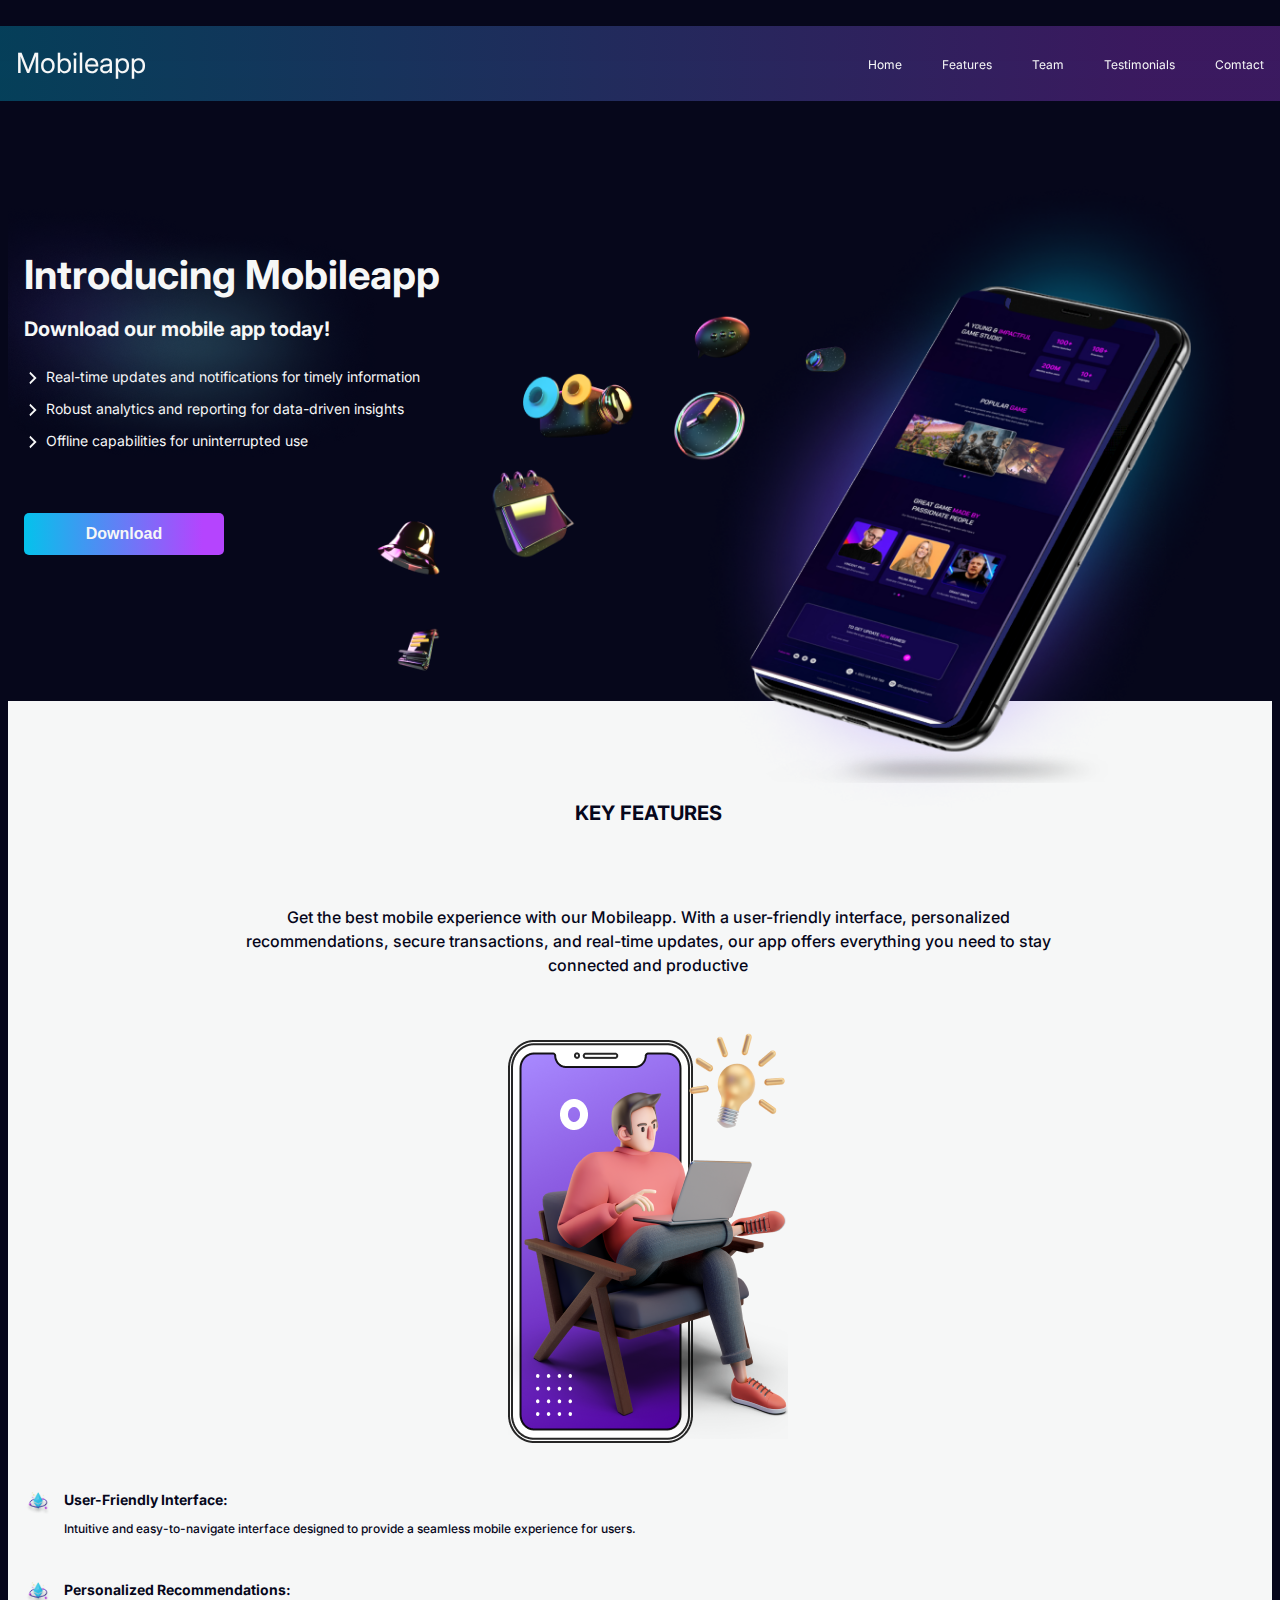
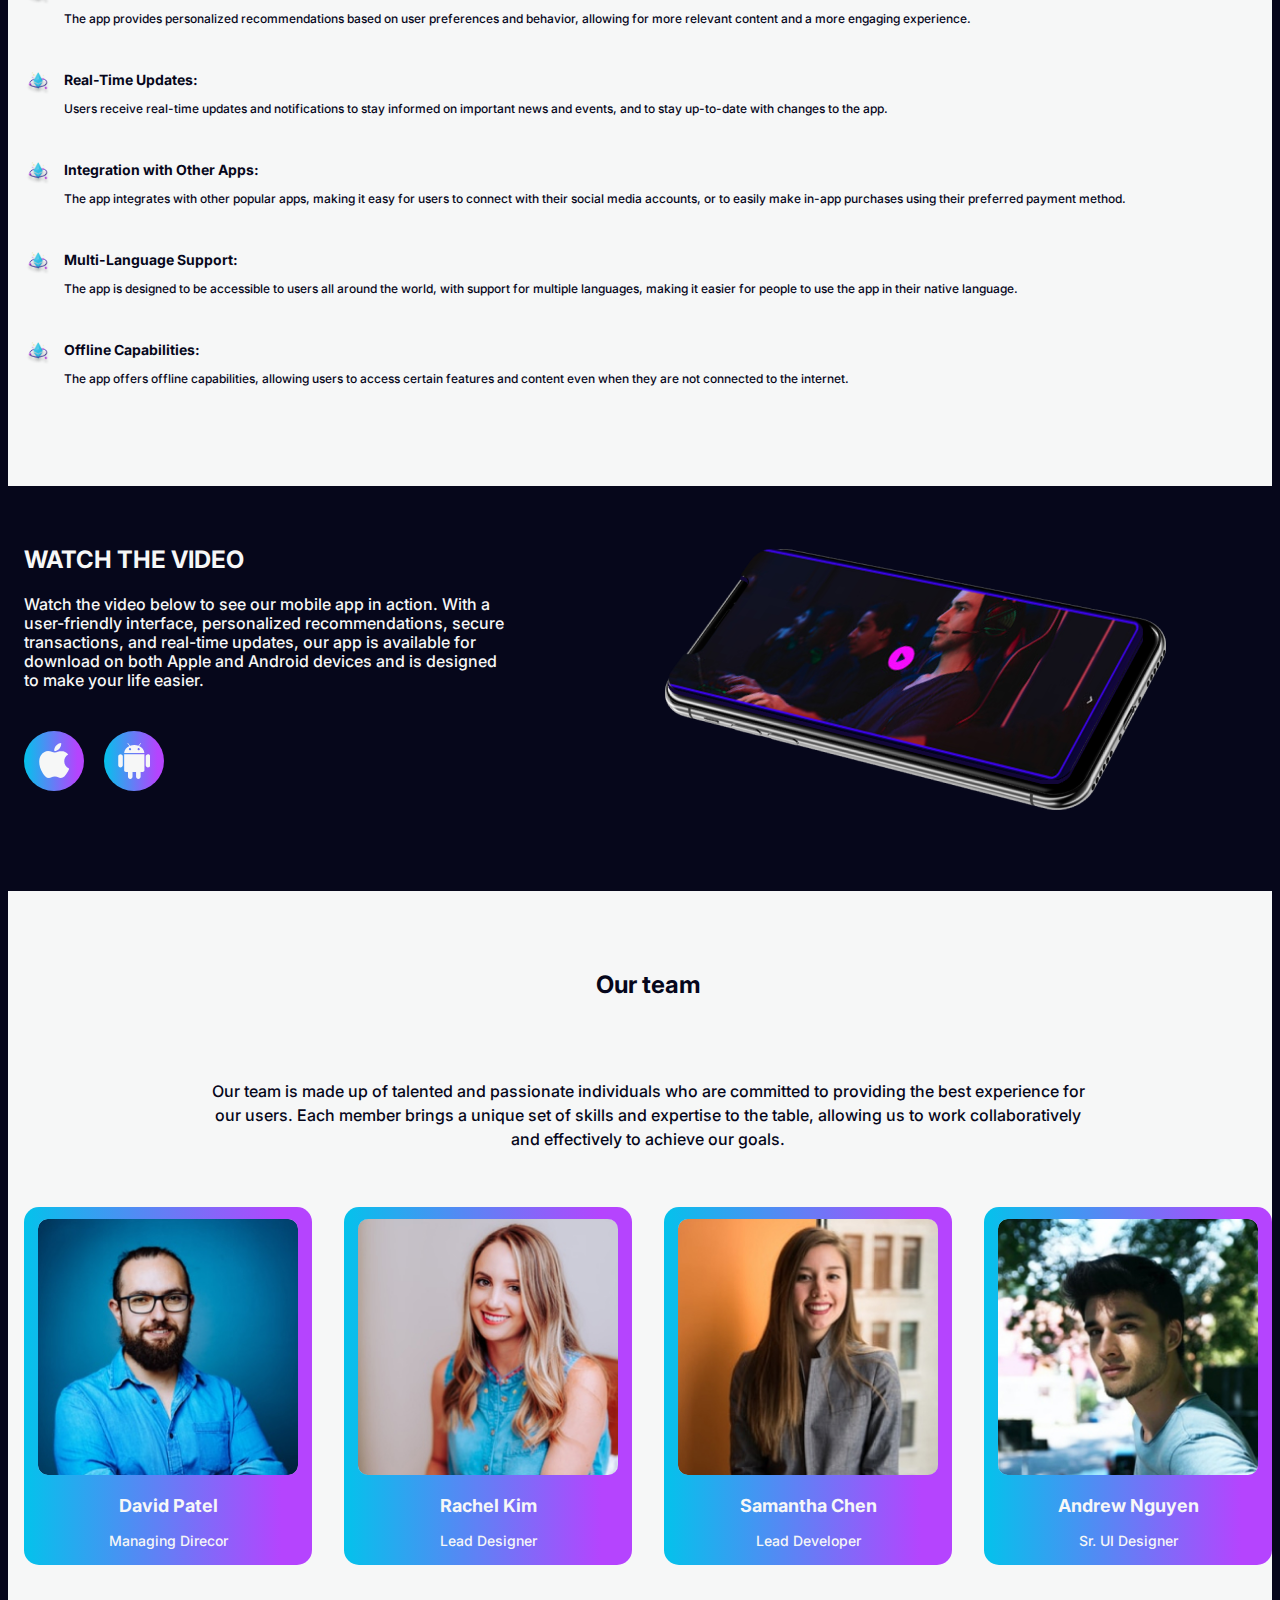
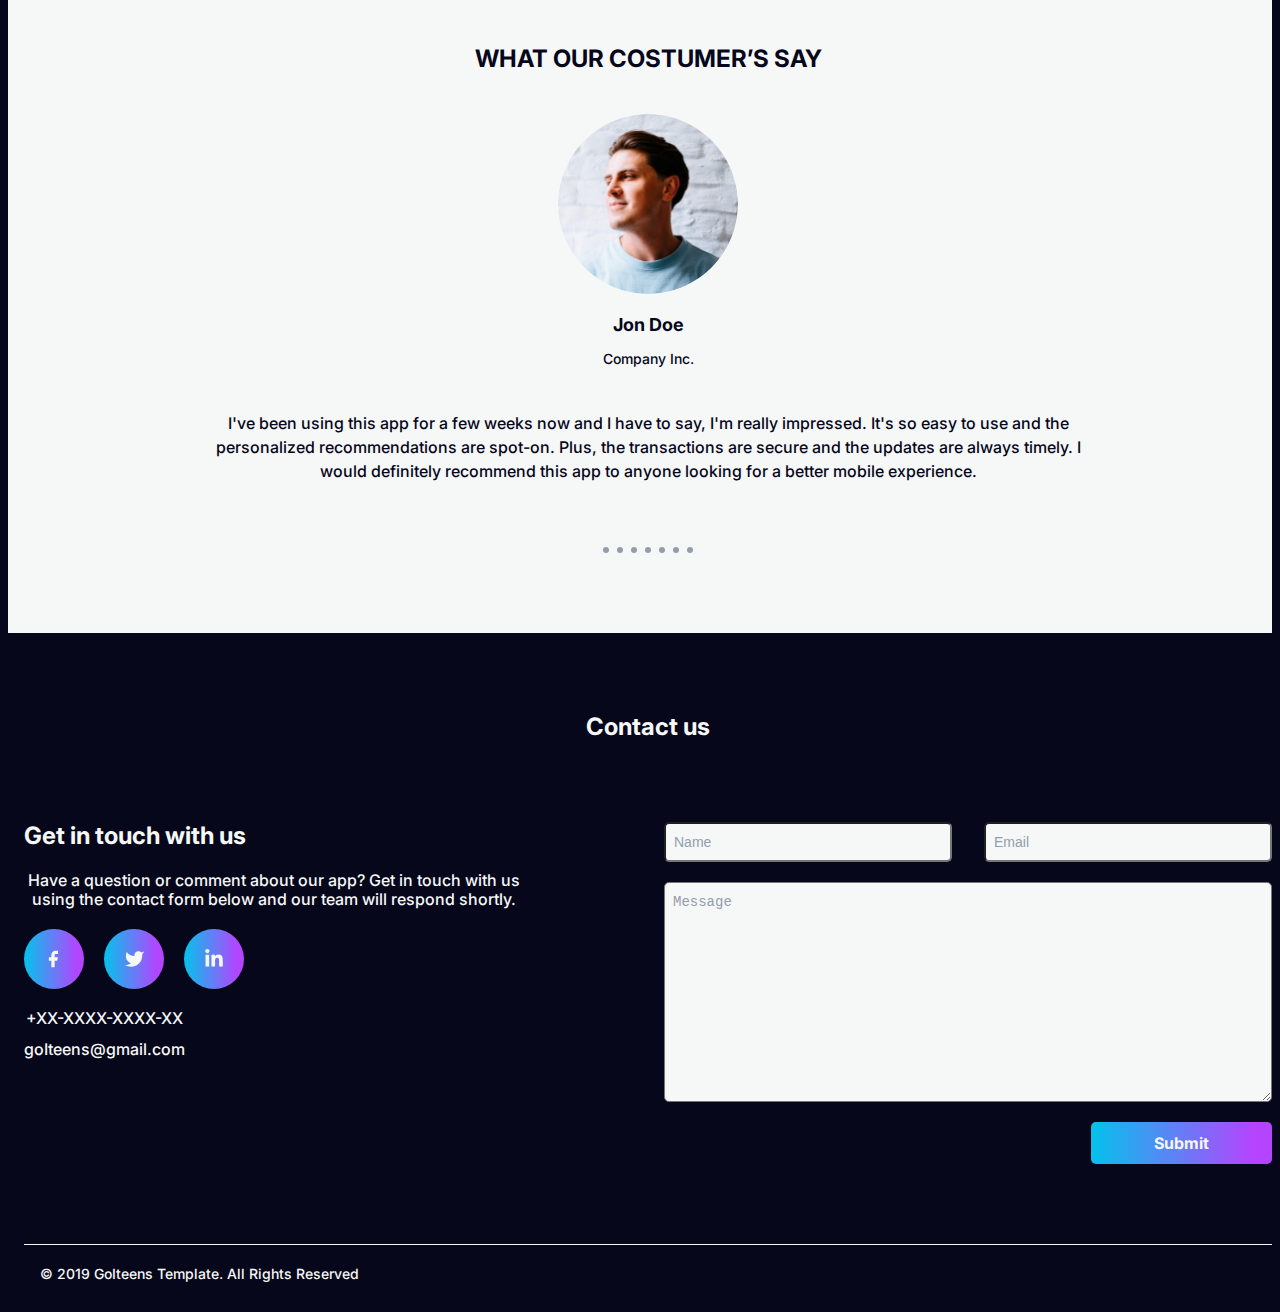
<file: index.html>
<!DOCTYPE html>
<html lang="en">
  <head>
    <meta charset="UTF-8" />
    <meta name="viewport" content="width=device-width, initial-scale=1.0" />
    <link
      rel="stylesheet"
      href="https://cdnjs.cloudflare.com/ajax/libs/modern-normalize/2.0.0/modern-normalize.min.css"
      integrity="sha512-4xo8blKMVCiXpTaLzQSLSw3KFOVPWhm/TRtuPVc4WG6kUgjH6J03IBuG7JZPkcWMxJ5huwaBpOpnwYElP/m6wg=="
      crossorigin="anonymous"
      referrerpolicy="no-referrer"
    />
    <link rel="preconnect" href="https://fonts.googleapis.com" />
    <link rel="preconnect" href="https://fonts.gstatic.com" crossorigin />
    <link
      href="https://fonts.googleapis.com/css2?family=Inter:wght@400;500;700&display=swap"
      rel="stylesheet"
    />
    <link rel="stylesheet" href="./css/styles.css" />
    <title>Mobileapp</title>
    <link rel="icon" type="image/x-icon" href="./img/svg/phone.svg" />
  </head>
  <body>
    <!-- HEADER -->
    <header class="header">
      <div class="header-container container">
        <nav class="header-nav">
          <a class="main-logo" href="./index.html">Mobileapp</a>
          <button class="menu-button" type="button">
            <span></span>
          </button>
          <ul class="header-list-url">
            <li class="list-url-item">
              <a class="list-url" href="./index.html#hero">Home</a>
            </li>
            <li class="list-url-item">
              <a class="list-url" href="./index.html#futures">Features</a>
            </li>
            <li class="list-url-item">
              <a class="list-url" href="./index.html#team">Team</a>
            </li>
            <li class="list-url-item">
              <a class="list-url" href="./index.html#testimonials">Testimonials</a>
            </li>
            <li class="list-url-item">
              <a class="list-url" href="./index.html#footer">Comtact</a>
            </li>
          </ul>
        </nav>
      </div>
    </header>
    <!-- HEADER -->
    <main>
      <!-- HERO -->
      <section class="hero" id="hero">
        <div class="hero-container container">
          <h1 class="hero-header">Introducing Mobileapp</h1>
          <p class="hero-par">Download our mobile app today!</p>
          <ul class="hero-list">
            <li class="hero-list-item">
              <svg class="hero-list-svg" width="18" height="18">
                <use href="./img/svg/symbols.svg#icon-arrow-right"></use>
              </svg>
              <p class="hero-list-par">
                Real-time updates and notifications for timely information
              </p>
            </li>
            <li class="hero-list-item">
              <svg class="hero-list-svg" width="18" height="18">
                <use href="./img/svg/symbols.svg#icon-arrow-right"></use>
              </svg>
              <p class="hero-list-par">Robust analytics and reporting for data-driven insights</p>
            </li>
            <li class="hero-list-item">
              <svg class="hero-list-svg" width="18" height="18">
                <use href="./img/svg/symbols.svg#icon-arrow-right"></use>
              </svg>
              <p class="hero-list-par">Offline capabilities for uninterrupted use</p>
            </li>
          </ul>
          <button class="download-button" type="button">Download</button>
          <picture class="hero-main-picture">
            <source
              media="(min-width: 1280px)"
              srcset="
                ./img/desktop/iphone-x.png    1x,
                ./img/desktop/iphone-x@2x.png 2x,
                ./img/desktop/iphone-x@3x.png 3x
              "
              type="image/png"
            />
            <source
              media="(min-width: 768px)"
              srcset="
                ./img/tablet/iphone-x.png    1x,
                ./img/tablet/iphone-x@2x.png 2x,
                ./img/tablet/iphone-x@3x.png 3x
              "
              type="image/png"
            />
            <source
              media="(max-width: 768px)"
              srcset="./img/iphone-x.png 1x, ./img/iphone-x@2x.png 2x, ./img/iphone-x@3x.png 3x"
              type="image/png"
            />
            <img src="./img/iphone-x.png" alt="IPhone X" loading="lazy" />
          </picture>
        </div>
      </section>
      <!-- HERO -->
      <!-- FUTURES -->
      <section class="sec-futures" id="futures">
        <div class="container">
          <h2 class="header-futures">Key features</h2>
          <p class="main-paragaph-features">
            Get the best mobile experience with our Mobileapp. With a user-friendly interface,
            personalized recommendations, secure transactions, and real-time updates, our app offers
            everything you need to stay connected and productive
          </p>
          <picture>
            <img
              class="pic-mobile-fuatures"
              src="./img/mobile.png"
              alt="picture mobile"
              width="280"
              loading="lazy"
            />
          </picture>
          <ul class="list-fuatures">
            <li class="fuatures-item">
              <picture class="nft-img">
                <source
                  srcset="./img/nft.png 1x, ./img/nft@2x.png 2x, ./img/nft@3x.png 3x"
                  type="image/png"
                />
                <img src="./img/nft.png" alt="nft" width="28" loading="lazy" />
              </picture>
              <div>
                <h3 class="header-fuature">User-Friendly Interface:</h3>
                <p class="fuature-detail">
                  Intuitive and easy-to-navigate interface designed to provide a seamless mobile
                  experience for users.
                </p>
              </div>
            </li>
            <li class="fuatures-item">
              <picture class="nft-img">
                <source
                  srcset="./img/nft.png 1x, ./img/nft@2x.png 2x, ./img/nft@3x.png 3x"
                  type="image/png"
                />
                <img src="./img/nft.png" alt="nft" width="28" loading="lazy" />
              </picture>
              <div>
                <h3 class="header-fuature">Personalized Recommendations:</h3>
                <p class="fuature-detail">
                  The app provides personalized recommendations based on user preferences and
                  behavior, allowing for more relevant content and a more engaging experience.
                </p>
              </div>
            </li>
            <li class="fuatures-item">
              <picture class="nft-img">
                <source
                  srcset="./img/nft.png 1x, ./img/nft@2x.png 2x, ./img/nft@3x.png 3x"
                  type="image/png"
                />
                <img src="./img/nft.png" alt="nft" width="28" loading="lazy" />
              </picture>
              <div>
                <h3 class="header-fuature">Real-Time Updates:</h3>
                <p class="fuature-detail">
                  Users receive real-time updates and notifications to stay informed on important
                  news and events, and to stay up-to-date with changes to the app.
                </p>
              </div>
            </li>
            <li class="fuatures-item">
              <picture class="nft-img">
                <source
                  srcset="./img/nft.png 1x, ./img/nft@2x.png 2x, ./img/nft@3x.png 3x"
                  type="image/png"
                />
                <img src="./img/nft.png" alt="nft" width="28" loading="lazy" />
              </picture>
              <div>
                <h3 class="header-fuature">Integration with Other Apps:</h3>
                <p class="fuature-detail">
                  The app integrates with other popular apps, making it easy for users to connect
                  with their social media accounts, or to easily make in-app purchases using their
                  preferred payment method.
                </p>
              </div>
            </li>
            <li class="fuatures-item">
              <picture class="nft-img">
                <source
                  srcset="./img/nft.png 1x, ./img/nft@2x.png 2x, ./img/nft@3x.png 3x"
                  type="image/png"
                />
                <img src="./img/nft.png" alt="nft" width="28" loading="lazy" />
              </picture>
              <div>
                <h3 class="header-fuature">Multi-Language Support:</h3>
                <p class="fuature-detail">
                  The app is designed to be accessible to users all around the world, with support
                  for multiple languages, making it easier for people to use the app in their native
                  language.
                </p>
              </div>
            </li>
            <li class="fuatures-item">
              <picture class="nft-img">
                <source
                  srcset="./img/nft.png 1x, ./img/nft@2x.png 2x, ./img/nft@3x.png 3x"
                  type="image/png"
                />
                <img src="./img/nft.png" alt="nft" width="28" loading="lazy" />
              </picture>
              <div>
                <h3 class="header-fuature">Offline Capabilities:</h3>
                <p class="fuature-detail">
                  The app offers offline capabilities, allowing users to access certain features and
                  content even when they are not connected to the internet.
                </p>
              </div>
            </li>
          </ul>
        </div>
      </section>
      <!-- FUTURES -->
      <!-- VIDEO -->
      <section class="sec-video" id="video">
        <div class="video-container container">
          <div class="video-text-content">
            <h2 class="header-video">Watch the video</h2>
            <p class="main-paragraph-video">
              Watch the video below to see our mobile app in action. With a user-friendly interface,
              personalized recommendations, secure transactions, and real-time updates, our app is
              available for download on both Apple and Android devices and is designed to make your
              life easier.
            </p>
            <ul class="social-list-icons">
              <li class="social-list-item">
                <a
                  class="social-url"
                  target="_blank"
                  href="https://apps.apple.com/ua/app/apple-store/id375380948?l=ua"
                >
                  <svg class="social-icon" width="30" height="35">
                    <use href="./img/svg/symbols.svg#icon-appple"></use>
                  </svg>
                </a>
              </li>
              <li class="social-list-item">
                <a
                  class="social-url"
                  target="_blank"
                  href="https://play.google.com/store/apps/details?id=com.google.android.gms&pcampaignid=web_share"
                >
                  <svg class="social-icon" width="32" height="36">
                    <use href="./img/svg/symbols.svg#icon-android"></use>
                  </svg>
                </a>
              </li>
            </ul>
          </div>
          <picture class="video-main-picture">
            <source
              media="(min-width: 1280px)"
              srcset="
                ./img/desktop/iphone-d.png    1x,
                ./img/desktop/iphone-d@2x.png 2x,
                ./img/desktop/iphone-d@3x.png 3x
              "
              type="image/png"
            />
            <source
              media="(min-width: 768px)"
              srcset="
                ./img/tablet/iphone-t.png    1x,
                ./img/tablet/iphone-t@2x.png 2x,
                ./img/tablet/iphone-t@3x.png 3x
              "
              type="image/png"
            />
            <source
              media="(max-width: 767px)"
              srcset="./img/iphone.png 1x, ./img/iphone@2x.png 2x, ./img/iphone@3x.png 3x"
              type="image/png"
            />
            <img src="./img/iphone.png" alt="IPhone X" loading="lazy" />
          </picture>
        </div>
      </section>
      <!-- VIDEO -->
      <!-- TEAM -->
      <section class="sec-team" id="team">
        <div class="container">
          <h2 class="header-team">Our team</h2>
          <p class="team-main-paragraph">
            Our team is made up of talented and passionate individuals who are committed to
            providing the best experience for our users. Each member brings a unique set of skills
            and expertise to the table, allowing us to work collaboratively and effectively to
            achieve our goals.
          </p>
          <ul class="team-list">
            <li class="team-list-item">
              <picture>
                <source
                  media="(min-width: 1280px)"
                  srcset="
                    ./img/desktop/david-patel.jpg    1x,
                    ./img/desktop/david-patel@2x.jpg 2x,
                    ./img/desktop/david-patel@3x.jpg 3x
                  "
                  type="image/jpg"
                />
                <source
                  media="(min-width: 768px)"
                  srcset="
                    ./img/tablet/david-patel.jpg    1x,
                    ./img/tablet/david-patel@2x.jpg 2x,
                    ./img/tablet/david-patel@3x.jpg 3x
                  "
                  type="image/jpg"
                />
                <source
                  media="(max-width: 767px)"
                  srcset="
                    ./img/david-patel.jpg    1x,
                    ./img/david-patel@2x.jpg 2x,
                    ./img/david-patel@3x.jpg 3x
                  "
                  type="image/jpg"
                />
                <img
                  class="team-item-picture"
                  src="./img/david-patel.jpg"
                  alt="David Patel"
                  loading="lazy"
                />
              </picture>
              <h3 class="name-team-person">David Patel</h3>
              <p class="profession-person">Managing Direcor</p>
            </li>
            <li class="team-list-item">
              <picture>
                <source
                  media="(min-width: 1280px)"
                  srcset="
                    ./img/desktop/rachel-kim.jpg    1x,
                    ./img/desktop/rachel-kim@2x.jpg 2x,
                    ./img/desktop/rachel-kim@3x.jpg 3x
                  "
                  type="image/jpg"
                />
                <source
                  media="(min-width: 768px)"
                  srcset="
                    ./img/tablet/rachel-kim.jpg    1x,
                    ./img/tablet/rachel-kim@2x.jpg 2x,
                    ./img/tablet/rachel-kim@3x.jpg 3x
                  "
                  type="image/jpg"
                />
                <source
                  media="(max-width: 767px)"
                  srcset="
                    ./img/rachel-kim.jpg    1x,
                    ./img/rachel-kim@2x.jpg 2x,
                    ./img/rachel-kim@3x.jpg 3x
                  "
                  type="image/jpg"
                />
                <img
                  class="team-item-picture"
                  src="./img/rachel-kim.jpg"
                  alt="Rachel Kim"
                  loading="lazy"
                />
              </picture>
              <h3 class="name-team-person">Rachel Kim</h3>
              <p class="profession-person">Lead Designer</p>
            </li>
            <li class="team-list-item">
              <picture>
                <source
                  media="(min-width: 1280px)"
                  srcset="
                    ./img/desktop/samantha-chen.jpg    1x,
                    ./img/desktop/samantha-chen@2x.jpg 2x,
                    ./img/desktop/samantha-chen@3x.jpg 3x
                  "
                  type="image/jpg"
                />
                <source
                  media="(min-width: 768px)"
                  srcset="
                    ./img/tablet/samantha-chen.jpg    1x,
                    ./img/tablet/samantha-chen@2x.jpg 2x,
                    ./img/tablet/samantha-chen@3x.jpg 3x
                  "
                  type="image/jpg"
                />
                <source
                  media="(max-width: 767px)"
                  srcset="
                    ./img/samantha-chen.jpg    1x,
                    ./img/samantha-chen@2x.jpg 2x,
                    ./img/samantha-chen@3x.jpg 3x
                  "
                  type="image/jpg"
                />
                <img
                  class="team-item-picture"
                  src="./img/samantha-chen.jpg"
                  alt="Samantha Chen"
                  loading="lazy"
                />
              </picture>
              <h3 class="name-team-person">Samantha Chen</h3>
              <p class="profession-person">Lead Developer</p>
            </li>
            <li class="team-list-item">
              <picture>
                <source
                  media="(min-width: 1280px)"
                  srcset="
                    ./img/desktop/andrew-nguyen.jpg    1x,
                    ./img/desktop/andrew-nguyen@2x.jpg 2x,
                    ./img/desktop/andrew-nguyen@3x.jpg 3x
                  "
                  type="image/jpg"
                />
                <source
                  media="(min-width: 768px)"
                  srcset="
                    ./img/tablet/andrew-nguyen.jpg    1x,
                    ./img/tablet/andrew-nguyen@2x.jpg 2x,
                    ./img/tablet/andrew-nguyen@3x.jpg 3x
                  "
                  type="image/jpg"
                />
                <source
                  media="(max-width: 767px)"
                  srcset="
                    ./img/andrew-nguyen.jpg    1x,
                    ./img/andrew-nguyen@2x.jpg 2x,
                    ./img/andrew-nguyen@3x.jpg 3x
                  "
                  type="image/jpg"
                />
                <img
                  class="team-item-picture"
                  src="./img/andrew-nguyen.jpg"
                  alt="Andrew Nguyen"
                  loading="lazy"
                />
              </picture>
              <h3 class="name-team-person">Andrew Nguyen</h3>
              <p class="profession-person">Sr. UI Designer</p>
            </li>
          </ul>
        </div>
      </section>
      <!-- TEAM -->
      <!-- TESTIMONIALS -->
      <section class="sec-testimonials" id="testimonials">
        <div class="testimonials-container container">
          <h2 class="main-testimonials-header">What our costumer’s say</h2>
          <picture>
            <source
              srcset="./img/jon-doe.png 1x, ./img/jon-doe@2x.png 2x, ./img/jon-doe@3x.png 3x"
              type="image/png"
            />
            <img class="avatar-customer" src="./img/jon-doe.png" alt="Jon Doe" loading="lazy" />
          </picture>
          <h3 class="name-customer">Jon Doe</h3>
          <p class="descr-customer">Company Inc.</p>
          <p class="comment-customer">
            I've been using this app for a few weeks now and I have to say, I'm really impressed.
            It's so easy to use and the personalized recommendations are spot-on. Plus, the
            transactions are secure and the updates are always timely. I would definitely recommend
            this app to anyone looking for a better mobile experience.
          </p>
          <ul class="slider">
            <li class="slider-item">
              <button class="slider-item-buuton" type="button"></button>
            </li>
            <li class="slider-item">
              <button class="slider-item-buuton" type="button"></button>
            </li>
            <li class="slider-item">
              <button class="slider-item-buuton" type="button"></button>
            </li>
            <li class="slider-item">
              <button class="slider-item-buuton" type="button"></button>
            </li>
            <li class="slider-item">
              <button class="slider-item-buuton" type="button"></button>
            </li>
            <li class="slider-item">
              <button class="slider-item-buuton" type="button"></button>
            </li>
            <li class="slider-item">
              <button class="slider-item-buuton" type="button"></button>
            </li>
          </ul>
        </div>
      </section>
      <!-- TESTIMONIALS -->
    </main>
    <!-- FOOTER -->
    <footrer class="footer" id="footer">
      <div class="footer-container container">
        <h2 class="footer-form-header">Contact us</h2>
        <div class="footer-content-container">
          <form class="footer-form-contact">
            <div class="form-input-container">
              <input
                class="footer-form-input footer-form-items-text"
                type="text"
                placeholder="Name"
              />
              <input
                class="footer-form-input footer-form-items-text"
                type="email"
                placeholder="Email"
              />
            </div>
            <textarea
              class="footer-form-text footer-form-items-text"
              name=""
              id=""
              placeholder="Message"
            ></textarea>
            <button class="button-footer-form" type="submit">Submit</button>
          </form>
          <div class="footer-text-part">
            <h2 class="footer-header">Get in touch with us</h2>
            <p class="footer-paragraph">
              Have a question or comment about our app? Get in touch with us using the contact form
              below and our team will respond shortly.
            </p>
            <ul class="social-list-icons">
              <li class="social-list-item">
                <a class="social-url" href="">
                  <svg class="social-icon" width="20" height="20">
                    <use href="./img/svg/symbols.svg#icon-facebook"></use>
                  </svg>
                </a>
              </li>
              <li class="social-list-item">
                <a class="social-url" href="">
                  <svg class="social-icon" width="20" height="20">
                    <use href="./img/svg/symbols.svg#icon-twitter"></use>
                  </svg>
                </a>
              </li>
              <li class="social-list-item">
                <a class="social-url" href="">
                  <svg class="social-icon" width="20" height="20">
                    <use href="./img/svg/symbols.svg#icon-linkedin"></use>
                  </svg>
                </a>
              </li>
            </ul>
            <address class="footer-addr">
              <a class="footer-addr-item" href="tel:+XXXXXXXXXXXX">+XX-XXXX-XXXX-XX</a>
              <a class="footer-addr-item" href="mailto:goIteens@gmail.com">goIteens@gmail.com</a>
            </address>
          </div>
        </div>
        <div class="footer-copyright-part">
          <p class="footer-copyright">© 2019 GoIteens Template. All Rights Reserved</p>
        </div>
      </div>
    </footrer>
    <script type="module" src="./js/script.js"></script>
    <!-- FOOTER -->
  </body>
</html>
</file>
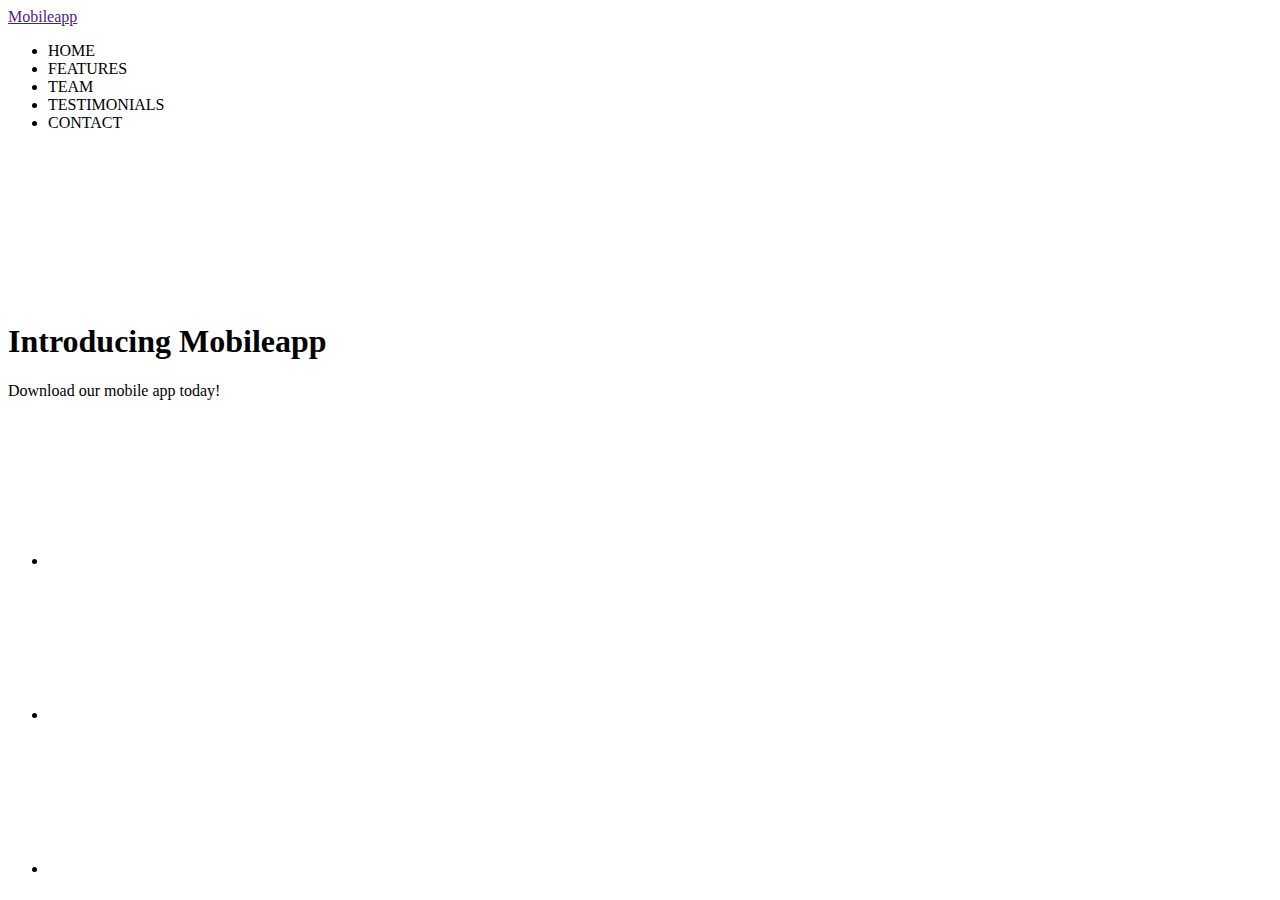
<file: insdex.html>
<!DOCTYPE html>
<html lang="en">
<head>
    <meta charset="UTF-8">
    <meta name="viewport" content="width=device-width, initial-scale=1.0">
    <title>Document</title>
</head>
<body>
    <header class="header">
        <nav>
            <a href="">Mobileapp</a>
            <ul>
                <li>HOME</li>
                <li>FEATURES</li>
                <li>TEAM</li>
                <li>TESTIMONIALS</li>
                <li>CONTACT</li>
            </ul>
        </nav>
        <div>
            <svg>
                <use>

                </use>
            </svg>
        </div>
    </header>
    <main class="main">
        <section class="hero">
            <h1>Introducing Mobileapp</h1>
            <p>Download our mobile app today!</p>
            <ul>
                <li>
                    <svg>
                        <use></use>
                    </svg>
                </li>
                <li>
                    <svg>
                        <use></use>
                    </svg>
                </li>
                <li>
                    <svg>
                        <use></use>
                    </svg>
                </li>
            </ul>
        </section>
    </main>
    <footrer class="footer">
        
    </footrer>
</body>
</html>
</file>
<file: css/styles.css>
:root {
  font-family: 'Inter', sans-serif;
  font-weight: 500;
  line-height: 1.2;
  --main-white-color: #f6f7f7;
  --main-black-color: #06071b;
  --gradient-elements: linear-gradient(90deg, #00c5eb -1.97%, #b544fe 89.43%);
  --main-dur-func-transition: 800ms cubic-bezier(0.4, 0, 0.2, 1);
  --main-dur-more-func-transition: 1s cubic-bezier(0.4, 0, 0.2, 1);

  background-color: var(--main-black-color);
  color: var(--main-white-color);
  scroll-behavior: smooth;
}

@media screen and (prefer-color-scheme: dark) {
  :root {
    --main-white-color: #06071b;
    --main-black-color: #f6f7f7;
  }
}

*,
*::after,
*::before {
  box-sizing: border-box;
}

h1,
h2,
h3,
h4,
h5,
h6,
p,
ul,
ol {
  margin: 0;
}

ul,
ol {
  padding-left: 0;
  list-style: none;
}

a {
  text-decoration: none;
}

img {
  display: block;
  max-width: 100%;
  height: auto;
}

address {
  font-style: normal;
}

button {
  cursor: pointer;
}

.container {
  padding: 0 20px;
  min-width: 320px;
  max-width: 480px;
}

.visually-hidden {
  position: absolute;
  width: 1px;
  height: 1px;
  margin: -1px;
  border: 0;
  padding: 0;

  white-space: nowrap;
  clip-path: inset(100%);
  clip: rect(0 0 0 0);
  overflow: hidden;
}

/* ==== HEADER ====*/
main {
  position: relative;
}

.header {
  position: absolute;
  top: 26px;
  left: 0;
  right: 0;
  z-index: 999;
}

.header::before {
  content: '';
  position: absolute;
  top: 0;
  left: 0;
  width: 100%;
  height: 100%;
  background-image: linear-gradient(
    90deg,
    rgba(0, 197, 235, 0.3) -1.97%,
    rgba(181, 68, 254, 0.3) 89.43%
  );
  opacity: 1;
  transition: opacity var(--main-dur-more-func-transition);
  z-index: -1;
}

.header.is-hidden::before {
  opacity: 0;
}

.header-container {
  background-color: transparent;
  transition: background-color var(--main-dur-func-transition),
    height var(--main-dur-func-transition), box-shadow var(--main-dur-func-transition);
}

.main-logo {
  font-size: 28px;
  font-weight: 400;
  padding: 14px 0;
  color: var(--main-white-color);
}

.menu-button {
  width: 33px;
  height: 33px;
  display: block;
  background-color: transparent;
  border: none;
  padding: 9px 4px;
}

.menu-button:hover,
.menu-button:focus,
.menu-button:active {
  transform: scale(1.05);
}

.menu-button > span {
  position: relative;
  transition: background-color var(--main-dur-func-transition);
}

.menu-button > span::before,
.menu-button > span::after {
  content: '';
  position: absolute;
  transition: transform var(--main-dur-more-func-transition);
}

.menu-button > span,
.menu-button > span::before,
.menu-button > span::after {
  display: block;
  width: 100%;
  height: 2px;
  border-radius: 1px;
  background-color: var(--main-white-color);
}

.menu-button > span::before {
  top: -7px;
}

.menu-button > span::after {
  top: 7px;
}

.header-nav {
  display: flex;
  justify-content: space-between;
  align-items: center;
}

.list-url {
  color: transparent;
  transition: color var(--main-dur-func-transition);
}

.header-container.is-open {
  position: fixed;
  top: 0;
  left: 0;
  right: 0;
  height: 100vh;
  width: 100vh;
  z-index: 999;
  background-image: url('../img/menu-back.png');
  background-repeat: no-repeat;
  background-size: cover;
  background-position: bottom;
  background-color: var(--main-black-color);
  box-shadow: -5px 0 5px rgba(0, 197, 235, 0.3), 5px 0 5px rgba(181, 68, 254, 0.3);
}

@media (min-device-pixel-ratio: 2), (min-resolution: 192dpi), (min-resolution: 2dppx) {
  .header-container.is-open {
    background-image: url('../img/menu-back@2x.png');
  }
}

@media (min-device-pixel-ratio: 3), (min-resolution: 288dpi), (min-resolution: 3dppx) {
  .header-container.is-open {
    background-image: url('../img/menu-back@3x.png');
  }
}

.header-container.is-open .header-nav {
  position: absolute;
  top: 26px;
  left: 20px;
  right: 20px;
}

.header-container.is-open .header-list-url {
  position: absolute;
  top: 120px;
  left: 50%;
  transform: translateX(-50%);
  text-align: center;
  z-index: 9999;
  color: var(--main-white-color);
}

.header-container.is-open .list-url-item {
  margin-bottom: 36px;
}

.header-container.is-open .list-url {
  font-size: 32px;
  line-height: 1.2;
  text-transform: uppercase;
  color: var(--main-white-color);
}
.header-container.is-open .list-url:hover,
.header-container.is-open .list-url:focus {
  background: var(--gradient-elements);
  -webkit-background-clip: text;
  background-clip: text;
  color: transparent;
}

.header-container.is-open .menu-button > span {
  background-color: transparent;
}

.header-container.is-open .menu-button > span::before {
  transform: translate(0, 7px) rotate(-45deg);
}

.header-container.is-open .menu-button > span::after {
  transform: translate(0, -7px) rotate(45deg);
}

/* ==== HEADER ====*/
/* ==== HERO ====*/

.hero-container {
  position: relative;
  padding-top: 182px;
  padding-bottom: 127px;
}

.hero-header {
  font-size: 24px;
  font-weight: 700;
  margin-bottom: 12px;
}

.hero-par {
  font-size: 14px;
  font-weight: 700;
  margin-bottom: 28px;
}

.hero-list {
  margin-bottom: 40px;
}

.hero-list-item {
  display: flex;
  margin-bottom: 8px;
}

.hero-list-svg {
  margin-right: 4px;
  fill: var(--main-white-color);
}

.hero-list-par {
  font-size: 12px;
  font-weight: 400;
}

.download-button {
  display: block;
  width: 200px;
  height: 42px;
  border-radius: 5px;
  font-size: 16px;
  font-weight: 700;
  border: none;
  margin: 0 auto;
  color: var(--main-white-color);
  background: var(--gradient-elements);
}

.download-button:hover,
.download-button:focus,
.download-button:active {
  transform: scale(1.05);
}

.hero-main-picture {
  position: absolute;
  z-index: -1;
  top: 84px;
  left: 0;
  right: -132px;
}

/* ==== HERO ====*/
/* ==== FUTURES ====*/

.sec-futures {
  padding-top: 40px;
  padding-bottom: 40px;
  background-color: var(--main-white-color);
}

.header-futures {
  font-size: 20px;
  font-weight: 700;
  text-align: center;
  text-transform: uppercase;
  margin-bottom: 40px;
  color: var(--main-black-color);
}

.main-paragaph-features {
  font-size: 14px;
  line-height: 1.43;
  text-align: center;
  margin-bottom: 40px;
  color: var(--main-black-color);
}

.pic-mobile-fuatures {
  margin-left: auto;
  margin-right: auto;
  margin-bottom: 47px;
}

.list-fuatures {
  display: flex;
  flex-direction: column;
  gap: 44px;
}

.fuatures-item {
  display: flex;
  gap: 12px;
}

.nft-img {
  flex-shrink: 0;
}

.header-fuature {
  font-size: 14px;
  font-weight: 700;
  line-height: 1.4;
  color: var(--main-black-color);
  margin-bottom: 12px;
}

.fuature-detail {
  font-size: 12px;
  font-weight: 500;
  color: var(--main-black-color);
}

/* ==== FUTURES ====*/
/* ==== VIDEO ====*/

.sec-video {
  padding-top: 40px;
  padding-bottom: 90px;
}

.video-container {
  display: flex;
  flex-direction: column;
  align-items: center;
  gap: 88px;
}

.video-text-content {
  display: flex;
  flex-direction: column;
  align-items: center;
}

.header-video {
  font-size: 20px;
  font-weight: 700;
  text-transform: uppercase;
  margin-bottom: 24px;
}

.main-paragraph-video {
  font-size: 14px;
  text-align: center;
  margin-bottom: 24px;
}

.social-list-icons {
  display: flex;
  column-gap: 20px;
  margin-bottom: 14px;
}

.social-list-item:hover,
.social-list-item:focus,
.social-list-item:active {
  transform: scale(1.05);
}

.social-url {
  display: flex;
  justify-content: center;
  align-items: center;
  width: 60px;
  height: 60px;
  border-radius: 50%;
  background: var(--gradient-elements);
}

.social-icon {
  fill: var(--main-white-color);
}

/* ==== VIDEO ====*/
/* ==== TEAM ====*/

.sec-team {
  padding-top: 40px;
  padding-bottom: 20px;
  background: var(--main-white-color);
}

.header-team {
  font-size: 20px;
  font-weight: 700;
  text-align: center;
  margin-bottom: 24px;
  color: var(--main-black-color);
}

.team-main-paragraph {
  font-size: 14px;
  line-height: 1.43;
  text-align: center;
  margin-bottom: 28px;
  color: var(--main-black-color);
}

.team-list {
  display: flex;
  flex-direction: row;
  flex-wrap: wrap;
  justify-content: center;
  align-items: center;
  gap: 24px;
}

.team-list-item {
  text-align: center;
  padding: 16px 16px 12px 16px;
  border-radius: 15px;
  background: var(--gradient-elements);
}

.team-item-picture {
  border-radius: 10px;
  margin-bottom: 24px;
}

.name-team-person {
  font-size: 18px;
  font-weight: 700;
  margin-bottom: 12px;
}

.profession-person {
  font-size: 14px;
  font-weight: 500;
  line-height: 1.7;
}

/* ==== TEAM ====*/
/* ==== TESTIMONIALS ====*/

.sec-testimonials {
  padding-top: 20px;
  padding-bottom: 40px;
  background: var(--main-white-color);
}

.testimonials-container {
  display: flex;
  flex-direction: column;
  align-items: center;
}

.main-testimonials-header {
  font-size: 20px;
  font-weight: 700;
  text-align: center;
  text-transform: uppercase;
  margin-bottom: 40px;
  color: var(--main-black-color);
}

.avatar-customer {
  border-radius: 50%;
  width: 180px;
  height: 180px;
  margin-bottom: 20px;
}

.name-customer {
  font-size: 18px;
  font-weight: 700;
  margin-bottom: 12px;
  color: var(--main-black-color);
}

.descr-customer {
  font-size: 14px;
  font-weight: 500;
  line-height: 1.7;
  margin-bottom: 24px;
  color: var(--main-black-color);
}

.comment-customer {
  text-align: center;
  font-size: 14px;
  font-weight: 500;
  line-height: 1.4;
  margin-bottom: 40px;
  color: var(--main-black-color);
}

.slider {
  display: flex;
  gap: 8px;
}

.slider-item-buuton {
  display: block;
  width: 6px;
  height: 6px;
  padding: 0;
  border: transparent;
  border-radius: 50%;
  background-color: #939EAC;
}

.slider-item-buuton:hover,
.slider-item-buuton:focus {
  background-color: var(--main-black-color);
}

/* ==== TESTIMONIALS ====*/

/* ==== FOOTER ====*/

.footer-container {
  padding-top: 40px;
}

.footer-content-container {
  display: flex;
  flex-direction: column;
  gap: 40px;
  margin-bottom: 40px;
}

.footer-form-header {
  font-size: 20px;
  font-weight: 700;
  text-align: center;
  margin-bottom: 40px;
}

.footer-form-contact {
  display: flex;
  flex-direction: column;
  align-items: center;
  gap: 20px;
}

.form-input-container {
  display: flex;
  flex-direction: column;
  align-items: center;
  gap: 20px;
  width: 100%;
}

.button-footer-form {
  font-family: Inter;
  width: 181px;
  height: 42px;
  font-size: 16px;
  font-weight: 700;
  border-radius: 5px;
  border: none;
  color: var(--main-white-color);
  background: var(--gradient-elements);
}

.button-footer-form:hover,
.button-footer-form:focus,
.button-footer-form:active {
  transform: scale(1.05);
}

.footer-form-input {
  width: 100%;
  height: 40px;
  padding: 11px 8px;
  border-radius: 5px;
  background-color: var(--main-white-color);
}

.footer-form-text {
  width: 100%;
  height: 220px;
  padding: 11px 8px;
  border-radius: 5px;
  background-color: var(--main-white-color);
}

.footer-form-items-text,
.footer-form-items-text::placeholder {
  font-size: 14px;
  color: #939eac;
}

.footer-header {
  font-size: 20px;
  text-align: center;
  margin-bottom: 20px;
}

.footer-paragraph {
  font-size: 14px;
  text-align: center;
  margin-bottom: 50px;
}

.footer-text-part {
  display: flex;
  flex-direction: column;
  align-items: center;
}

.footer-copyright {
  font-size: 14px;
  width: 193px;
}

.footer-copyright-part {
  border-top: 1px solid var(--main-white-color);
  padding: 22px 24px;
}

.footer-addr {
  display: flex;
  flex-direction: column;
  align-items: center;
  gap: 12px;
}

.footer-addr-item {
  font-size: 16px;
  color: var(--main-white-color);
}

/* ==== FOOTER ====*/

@media screen and (min-width: 480px) {
  .container {
    margin: 0 auto;
  }
}

@media screen and (min-width: 768px) {
  .container {
    padding: 0 32px;
    width: 768px;
    min-width: none;
    max-width: none;
  }

  /* ==== HEADER ====*/

  .header-list-url {
    display: flex;
    column-gap: 40px;
  }

  .list-url-item {
    padding: 24px 0;
  }

  .list-url {
    font-size: 12px;
    font-weight: 400;
    color: var(--main-white-color);
  }

  .menu-button {
    display: none;
  }

  /* ==== HEADER ====*/
  /* ==== HERO ====*/

  .hero-container {
    padding-top: 142px;
    padding-bottom: 142px;
    background-image: url('../img/tablet/hero-back.png');
    background-repeat: no-repeat;
    background-origin: border-box;
    background-position-x: -87px;
    background-position-y: 90px;
  }

  @media (min-device-pixel-ratio: 2), (min-resolution: 192dpi), (min-resolution: 2dppx) {
    .hero-container {
      background-image: url('../img/tablet/hero-back@2x.png');
      background-position-x: -174px;
      background-position-y: 180px;
    }
  }

  @media (min-device-pixel-ratio: 3), (min-resolution: 288dpi), (min-resolution: 3dppx) {
    .hero-container {
      background-image: url('../img/tablet/hero-back@3x.png');
      background-position-x: -261px;
      background-position-y: 270px;
    }
  }

  .hero-header {
    font-size: 40px;
  }

  .hero-par {
    font-size: 20px;
  }

  .hero-list {
    margin-bottom: 62px;
  }

  .hero-list-item {
    margin-bottom: 14px;
  }

  .hero-list-par {
    font-size: 14px;
  }

  .download-button {
    margin: 0;
  }

  .hero-main-picture {
    z-index: 0;
    top: 230px;
    right: 0;
    left: unset;
  }

  /* ==== HERO ====*/
  /* ==== FUTURES ====*/

  .sec-futures {
    padding-top: 100px;
    padding-bottom: 47px;
  }

  .header-futures {
    font-size: 24x;
  }

  .main-paragaph-features {
    font-size: 16px;
    line-height: 1.5;
  }

  /* ==== FUTURES ====*/
  /* ==== VIDEO ====*/

  .sec-video {
    padding-top: 80px;
    padding-bottom: 46px;
  }

  .header-video {
    font-size: 24px;
    margin-bottom: 20px;
  }

  .main-paragraph-video {
    font-size: 16px;
    margin-bottom: 20px;
  }

  /* ==== VIDEO ====*/
  /* ==== TEAM ====*/

  .sec-team {
    padding-top: 80px;
    padding-bottom: 40px;
  }

  .header-team {
    font-size: 24px;
    margin-bottom: 40px;
  }

  .team-main-paragraph {
    font-size: 16px;
    line-height: 1.5;
    margin-bottom: 40px;
  }

  .team-list {
    column-gap: 32px;
    row-gap: 40px;
  }

  .team-list-item {
    width: calc((100% - 32px) / 2);
    padding: 20px 20px 12px 20px;
  }

  .team-item-picture {
    margin-bottom: 20px;
  }

  /* ==== TEAM ====*/
  /* ==== TESTIMONIALS ====*/

  .sec-testimonials {
    padding-top: 40px;
    padding-bottom: 60px;
  }

  .main-testimonials-header {
    font-size: 24px;
  }

  .descr-customer {
    margin-bottom: 40px;
  }

  .comment-customer {
    font-size: 16px;
    line-height: 1.5;
    margin-bottom: 64px;
    color: var(--main-black-color);
  }

  /* ==== TESTIMONIALS ====*/

  /* ==== FOOTER ====*/

  .footer-container {
    padding-top: 74px;
  }

  .footer-form-header {
    font-size: 24px;
  }

  .footer-content-container {
    margin-bottom: 80px;
  }

  .form-input-container {
    flex-direction: row;
    gap: 32px;
  }

  .footer-header {
    font-size: 24px;
  }

  .footer-paragraph {
    font-size: 16px;
    margin-bottom: 40px;
  }

  .footer-copyright {
    width: 100%;
  }

  .social-list-icons {
    margin-bottom: 40px;
  }

  .footer-copyright-part {
    padding: 25px 32px;
  }

  /* ==== FOOTER ====*/
}

@media screen and (min-width: 1280px) {
  .container {
    padding: 0 16px;
    width: 1280px;
  }

  /* ==== HEADER ====*/

  .main-logo {
    padding: 19px 0;
  }

  .header {
    backdrop-filter: blur(17.5px);
  }

  .list-url-item {
    padding: 28px 0;
  }

  /* ==== HEADER ====*/
  /* ==== HERO ====*/

  .hero-container {
    padding-top: 243px;
    padding-bottom: 146px;
    background-position-x: -107px;
    background-position-y: 190px;
  }

  .hero-header {
    margin-bottom: 18px;
  }

  .hero-main-picture {
    width: 895px;
    top: 167px;
    right: 45px;
  }

  /* ==== HERO ====*/
  /* ==== FUTURES ====*/

  .sec-futures {
    padding-bottom: 100px;
  }

  .header-futures {
    margin-bottom: 80px;
  }

  .main-paragaph-features {
    width: 855px;
    margin-left: auto;
    margin-right: auto;
    margin-bottom: 56px;
  }

  /* ==== FUTURES ====*/
  /* ==== VIDEO ====*/

  .sec-video {
    padding-top: 60px;
    padding-bottom: 80px;
  }

  .video-text-content {
    width: 480px;
    align-items: flex-start;
  }

  .main-paragraph-video {
    text-align: start;
    margin-bottom: 40px;
  }

  .video-container {
    flex-direction: row;
    gap: 161px;
  }

  /* ==== VIDEO ====*/
  /* ==== TEAM ====*/

  .header-team {
    margin-bottom: 80px;
  }

  .team-main-paragraph {
    max-width: 886px;
    margin-left: auto;
    margin-right: auto;
    margin-bottom: 56px;
  }

  .team-list {
    flex-wrap: nowrap;
    gap: 32px;
  }

  .team-list-item {
    width: calc((100% - 96px) / 4);
    padding: 12px 14px;
  }

  /* ==== TEAM ====*/
  /* ==== TESTIMONIALS ====*/
  .sec-testimonials {
    padding-bottom: 80px;
  }
  
  .comment-customer {
    width: 886px;
  }

  /* ==== TESTIMONIALS ====*/

  /* ==== FOOTER ====*/

  .footer-container {
    padding-top: 80px;
  }

  .footer-content-container {
    display: flex;
    flex-direction: row-reverse;
    justify-content: space-between;
    gap: 140px;
  }

  .footer-form-header {
    margin-bottom: 80px;
  }

  .footer-paragraph {
    margin-bottom: 20px;
  }

  .social-list-icons {
    margin-bottom: 20px;
  }

  .footer-form-contact {
    align-items: flex-end;
    width: 608px;
  }

  .footer-text-part {
    align-items: flex-start;
    width: 500px;
  }

  .footer-copyright-part {
    padding: 21px 16px;
  }
}
</file>
